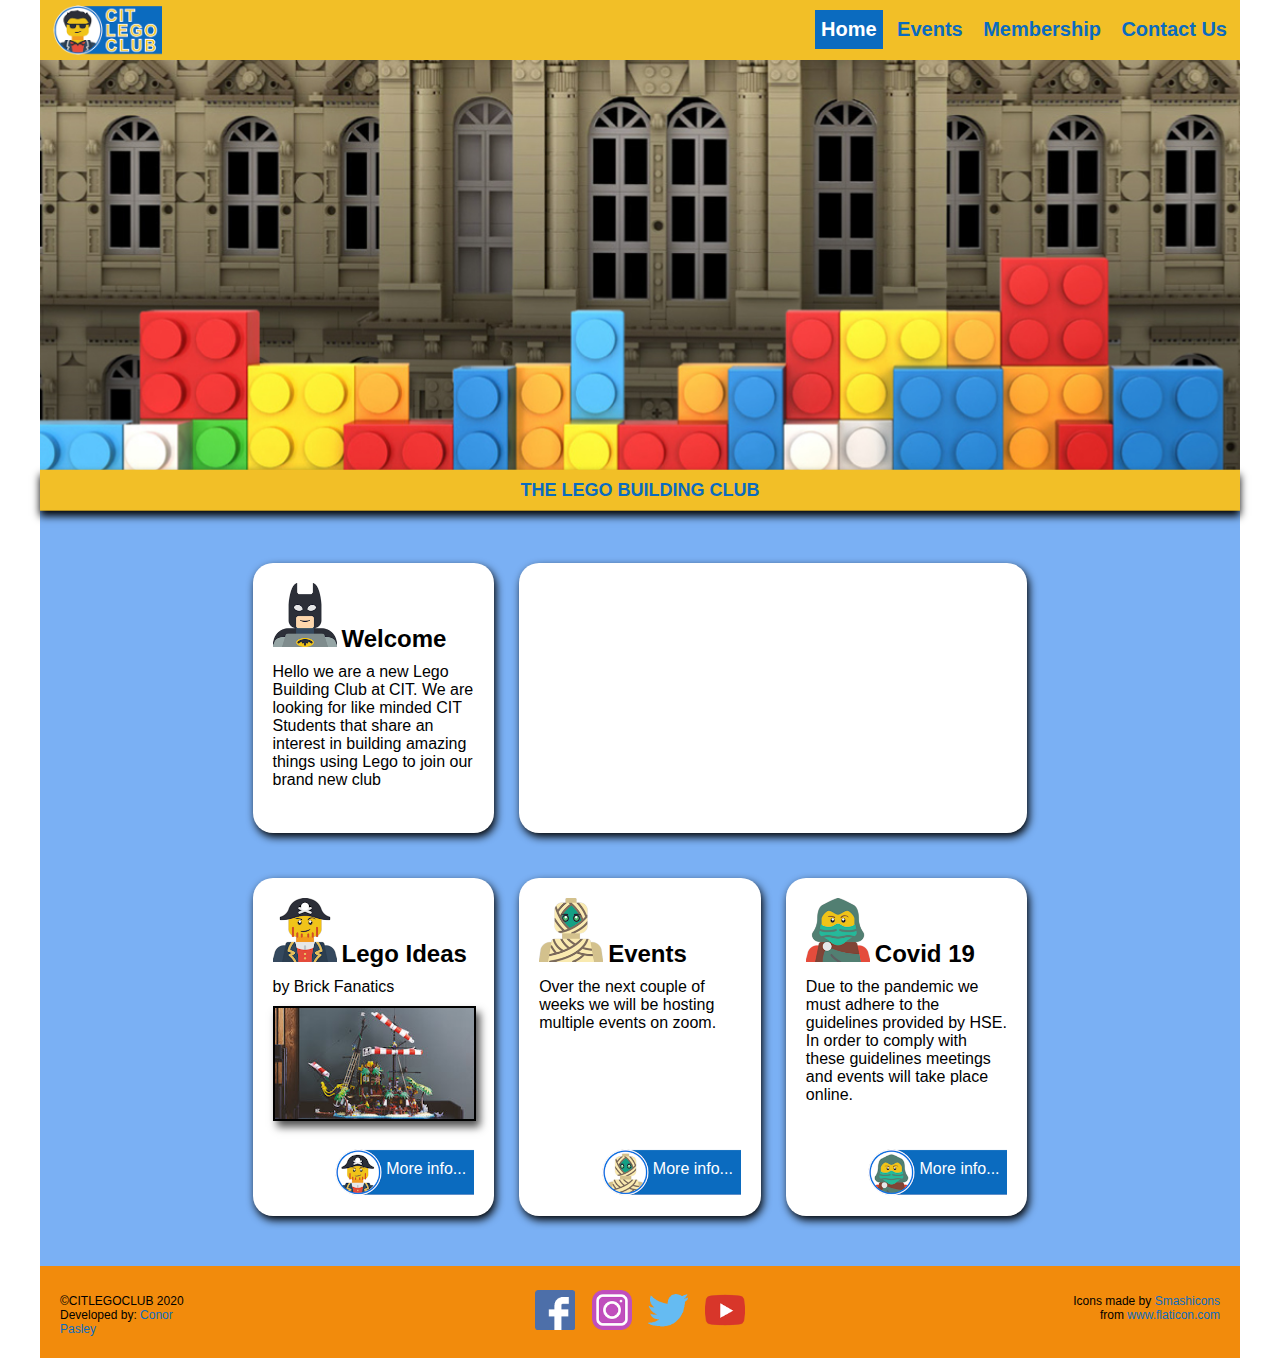
<file: Conor_Pasley_Web_Dev_COMP1DY-1/index.html>
<!DOCTYPE html>
<html lang="en-IE">
    <head>
        <title>CIT Lego Club - Home</title>
        <link rel="shortcut icon" href="images/favicon.png" type="image/png">
        <link rel="icon" href="images/favicon.png" type="image/png">   

        <meta charset="UTF-8">
        <meta name="viewport" content="width=device-width, initial-scale=1">
        <meta name="author" content="Conor Pasley">
        <meta name="description" content="This is the Home page for The CIT Lego Club">

        <link href="css/style.css" rel="stylesheet">
    </head>
    <body>
        <div class="wrapper">
            <nav class="main-nav">
                <a href="index.html"><img class="logo" src="images/lego-logo.png" alt="logo"></a>
                <ul>
                    <li><a href="index.html" class="active">Home</a></li>
                    <li><a href="events.html">Events</a></li>
                    <li><a href="membership.html">Membership</a></li>
                    <li><a href="contact.html">Contact Us</a></li>
                </ul>
            </nav>
            
            <div class="banner-container"></div>
            <div class="welcome-title">
                <h1>The Lego Building Club</h1>
            </div>
            
            <section class="grid home">
                <div class="card card1">
                    <!-- Batman -->
                    <h2><img class="icon_image" src="images/batman.png" alt="Batman">Welcome</h2>
                    <p>Hello we are a new Lego Building Club at CIT. We are looking for like minded CIT Students that share an interest in building amazing things using Lego to join our brand new club </p>
                </div>
                <div class="card card2">
                    <iframe class="embeded" title="YouTube: Stop motion video created by Conor Pasley" src="https://www.youtube.com/embed/Sys-TGll8Zg?autoplay=1&loop=1&autopause=0&background=1:" allow="accelerometer;  clipboard-write; encrypted-media; gyroscope; picture-in-picture" allowfullscreen></iframe> </div>
                <div class="card card3">
                    <!-- Pirate -->
                    <h2><img class="icon_image" src="images/pirate.png" alt="Pirate">Lego Ideas</h2> 
                    <p>by Brick Fanatics<img id="showcase-image" src="images/pirate_lego.jpg " alt="showcase"> </p><!-- Image take from : https://www.brickfanatics.com/lego-ideas-the-five-largest-sets/ -->
                    <a class="btn btn_pirate" href="https://www.brickfanatics.com/lego-ideas-the-five-largest-sets/" target="_blank">
                        <p class="btn-text">More info...</p>
                    </a>    
                </div>
                <div class="card card4">
                <!-- mummy -->
                <h2><img class="icon_image" src="images/mummy.png" alt="Mummy">Events</h2>
                    <p>Over the next couple of weeks we will be hosting multiple events on zoom.</p>
                    <a class="btn btn_mummy" href="events.html">
                        <p class="btn-text">More info...</p>
                    </a>
                </div>
                <div class="card card5">
                    <!-- ninja -->
                    <h2><img class="icon_image" src="images/ninja.png" alt="Ninja">Covid 19</h2>
                        <p>Due to the pandemic we must adhere to the guidelines provided by HSE. In order to comply with these guidelines meetings and events will take place online. </p>
                        <a class="btn btn_ninja" href="https://www2.hse.ie/conditions/coronavirus/protect-yourself-and-others.html" target="_blank">
                            <p class="btn-text">More info...</p>
                        </a>
                    </div>
            </section>
            <footer>
                <div>
                    <a href="https://www.facebook.com/CITsocieties/?ref=page_internal" target="_blank"><img class="social_icons fb" src="images/facebook.png" alt="Facebook"></a>
                    <a href="https://www.instagram.com/citsocieties/?hl=en" target="_blank" ><img class="social_icons insta" src="images/instagram.png" alt="Instagram"></a>
                    <a href="https://twitter.com/citsocieties?lang=en" target="_blank"><img class="social_icons tw" src="images/twitter.png" alt="Twitter"></a>
                    <a href="https://www.youtube.com/channel/UCGr3CbCQPIIfykwHfNI65BA" target="_blank"><img class="social_icons yt" src="images/youtube.png" alt="Youtube"></a>
                </div>
                
                <div class="footer_left">
                    <p>&copy;CITLEGOCLUB 2020<br>Developed by: <a href="mailto:conor.pasley@mycit.ie">Conor Pasley</a></p>
                </div>

                <div class="footer_right">
                    <p>Icons made by <a href="https://www.flaticon.com/authors/smashicons" title="Smashicons">Smashicons</a><br>from <a href="https://www.flaticon.com/" title="Flaticon"> www.flaticon.com</a></p>
                </div>
            </footer> 
        </div>
    </body>
</html>
</file>
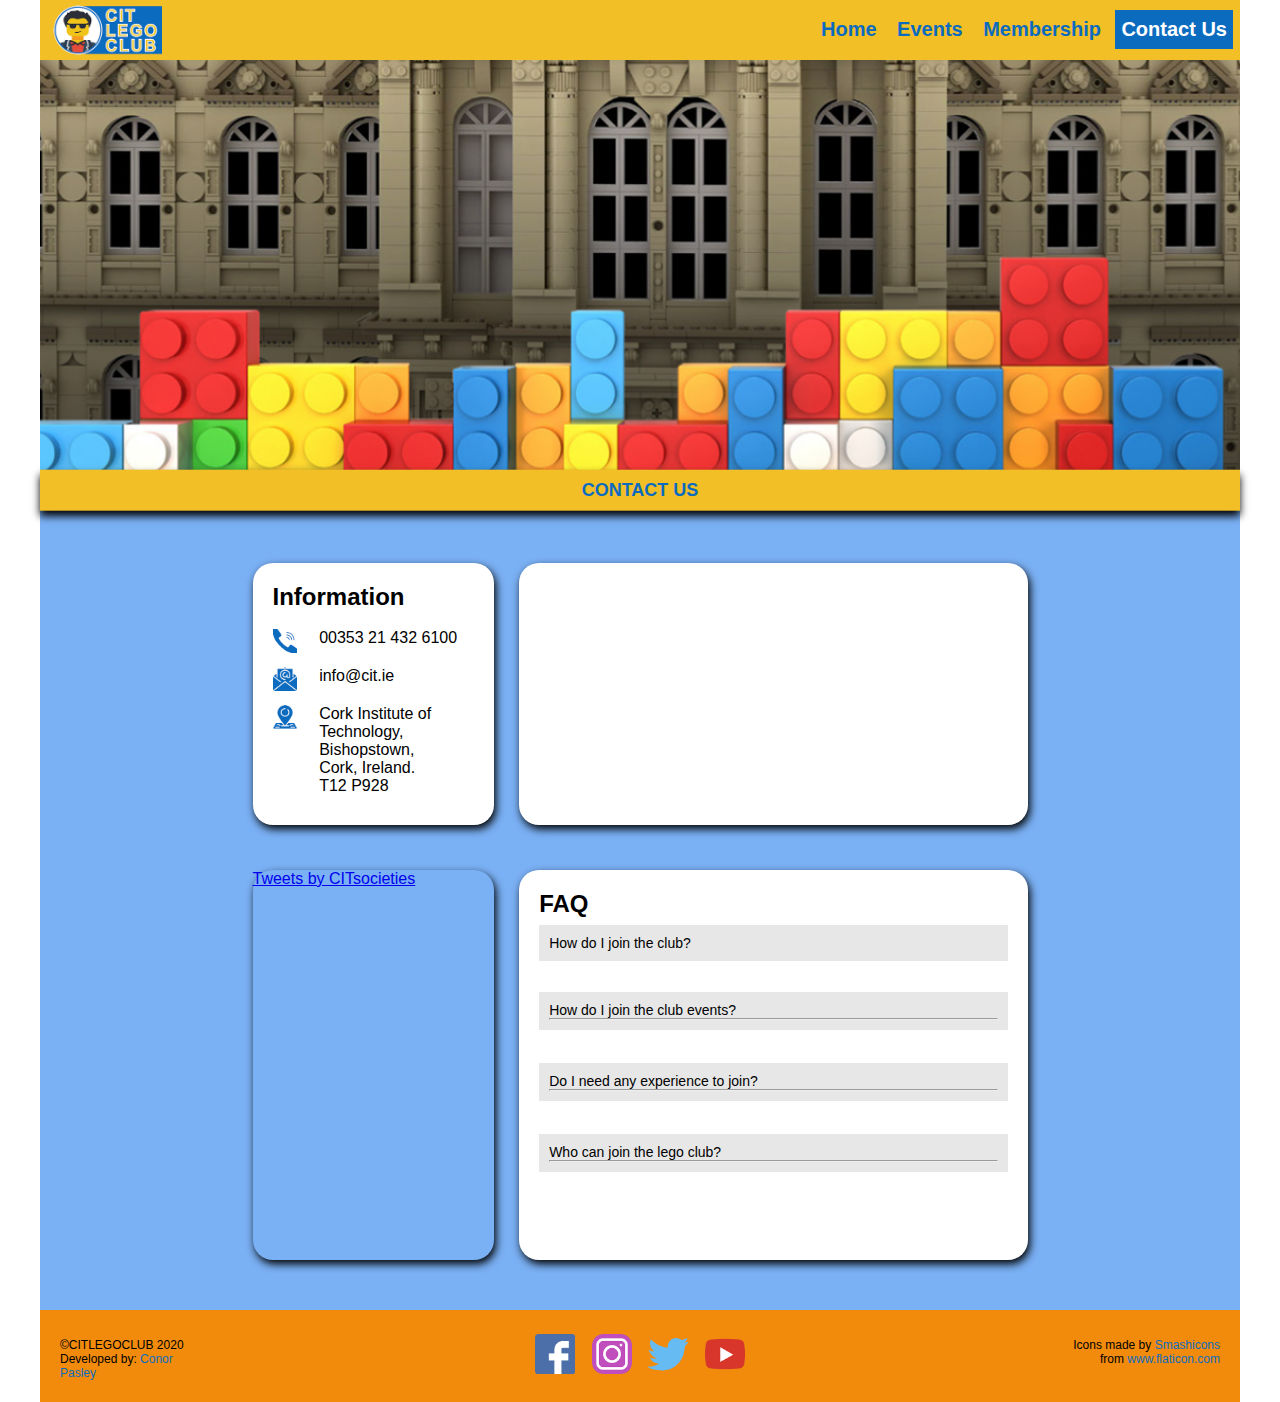
<file: Conor_Pasley_Web_Dev_COMP1DY-1/contact.html>
<!DOCTYPE html>
<html lang="en-IE">
    <head>
        <title>CIT Lego Club - Contact Us</title>

        <link rel="shortcut icon" href="images/favicon.png" type="image/png">
        <link rel="icon" href="images/favicon.png" type="image/png">   

        <meta charset="UTF-8">
        <meta name="viewport" content="width=device-width, initial-scale=1">
        <meta name="author" content="Conor Pasley">
        <meta name="description" content="This is the Contact Us page with information">

        <link href="css/style.css" rel="stylesheet">
    </head>
    <body>
        <div class="wrapper">
            <nav class="main-nav">
                <a href="index.html"><img class="logo" src="images/lego-logo.png" alt="logo"></a>
                <ul>
                    <li><a href="index.html" >Home</a></li>
                    <li><a href="events.html" >Events</a></li>
                    <li><a href="membership.html" >Membership</a></li>
                    <li><a href="contact.html" class="active">Contact Us</a></li>
                </ul>
            </nav>
                
            <div class="banner-container"></div>
            <div class="welcome-title">
                <h1>Contact Us</h1>
            </div>



            <div class="grid">
                <div class="card card-address">
                    <div class="address-container">
                        <h2>Information</h2><br>
                        <img class="contact_icon" src="images/tel.png" alt="telephone"><p>00353 21 432 6100</p><br>
                        <img class="contact_icon" src="images/email.png" alt="email"><p>info@cit.ie</p><br>
                        <img class="contact_icon" src="images/location.png" alt="location"><p>Cork Institute of Technology,<br>Bishopstown,<br>Cork, Ireland.<br>T12 P928</p>
                    </div>
                </div>
                <div class="card card-map">
                    <iframe class="embeded" src="https://www.google.com/maps/embed?pb=!1m18!1m12!1m3!1d19701.9854542761!2d-8.55154646648555!3d51.8838090507053!2m3!1f0!2f0!3f0!3m2!1i1024!2i768!4f13.1!3m3!1m2!1s0x484491dfb9e4da89%3A0xc932b8b1428e9e94!2sBishopstown%2C%20Cork%2C%20T12%20P928!5e0!3m2!1sen!2sie!4v1607273431280!5m2!1sen!2sie"  allowfullscreen="" aria-hidden="false" tabindex="0"></iframe>
                </div>
                <div class="card card-social">
                    <a class="twitter-timeline" data-width="100%" data-height="100%" data-theme="dark" href="https://twitter.com/CITsocieties?ref_src=twsrc%5Etfw">Tweets by CITsocieties</a> <script async src="https://platform.twitter.com/widgets.js" ></script> </div>
                <div class="card card-faq">
                    <h2>FAQ</h2>
                        <div class="faq-container ">
                            <div class="faq-answer"><p>Please fill out the form at <a href="membership.html">membership</a></p></div>
                            <div class="faq-question"><p>How do I join the club?</p></div>
                        </div>
                        <div class="faq-container ">
                            <div class="faq-answer"><p>Once you sign up you will receive more information</p></div>
                            <div class="faq-question"><p>How do I join the club events?</p><hr></div>
                        </div>
                        <div class="faq-container ">
                            <div class="faq-answer"><p>No, the club is open to everyone!</div>
                            <div class="faq-question"><p>Do I need any experience to join?</p><hr></div>
                        </div>
                        <div class="faq-container">
                            <div class="faq-answer"><p>The club is open to all CIT students.</p></div>
                            <div class="faq-question"><p>Who can join the lego club?</p><hr></div>
                        </div>
                    </div>
                </div>
                <footer>
                    <div>
                        <a href="https://www.facebook.com/CITsocieties/?ref=page_internal"  target="_blank"><img class="social_icons fb" src="images/facebook.png" alt="Facebook"></a>
                        <a href="https://www.instagram.com/citsocieties/?hl=en" target="_blank" ><img class="social_icons insta" src="images/instagram.png" alt="Instagram"></a>
                        <a href="https://twitter.com/citsocieties?lang=en"  target="_blank"><img class="social_icons tw" src="images/twitter.png" alt="Twitter"></a>
                        <a href="https://www.youtube.com/channel/UCGr3CbCQPIIfykwHfNI65BA"  target="_blank"><img class="social_icons yt" src="images/youtube.png" alt="Youtube"></a>
                    </div>
                    <div class="footer_left">
                        <p>&copy;CITLEGOCLUB 2020<br>Developed by: <a href="mailto:conor.pasley@mycit.ie">Conor Pasley</a></p>
                    </div>
                    <div class="footer_right">
                        <p>Icons made by <a href="https://www.flaticon.com/authors/smashicons" title="Smashicons">Smashicons</a><br>from <a href="https://www.flaticon.com/" title="Flaticon"> www.flaticon.com</a></p>
                    </div>
                </footer> 
        </div>
    </body>
</html>
</file>
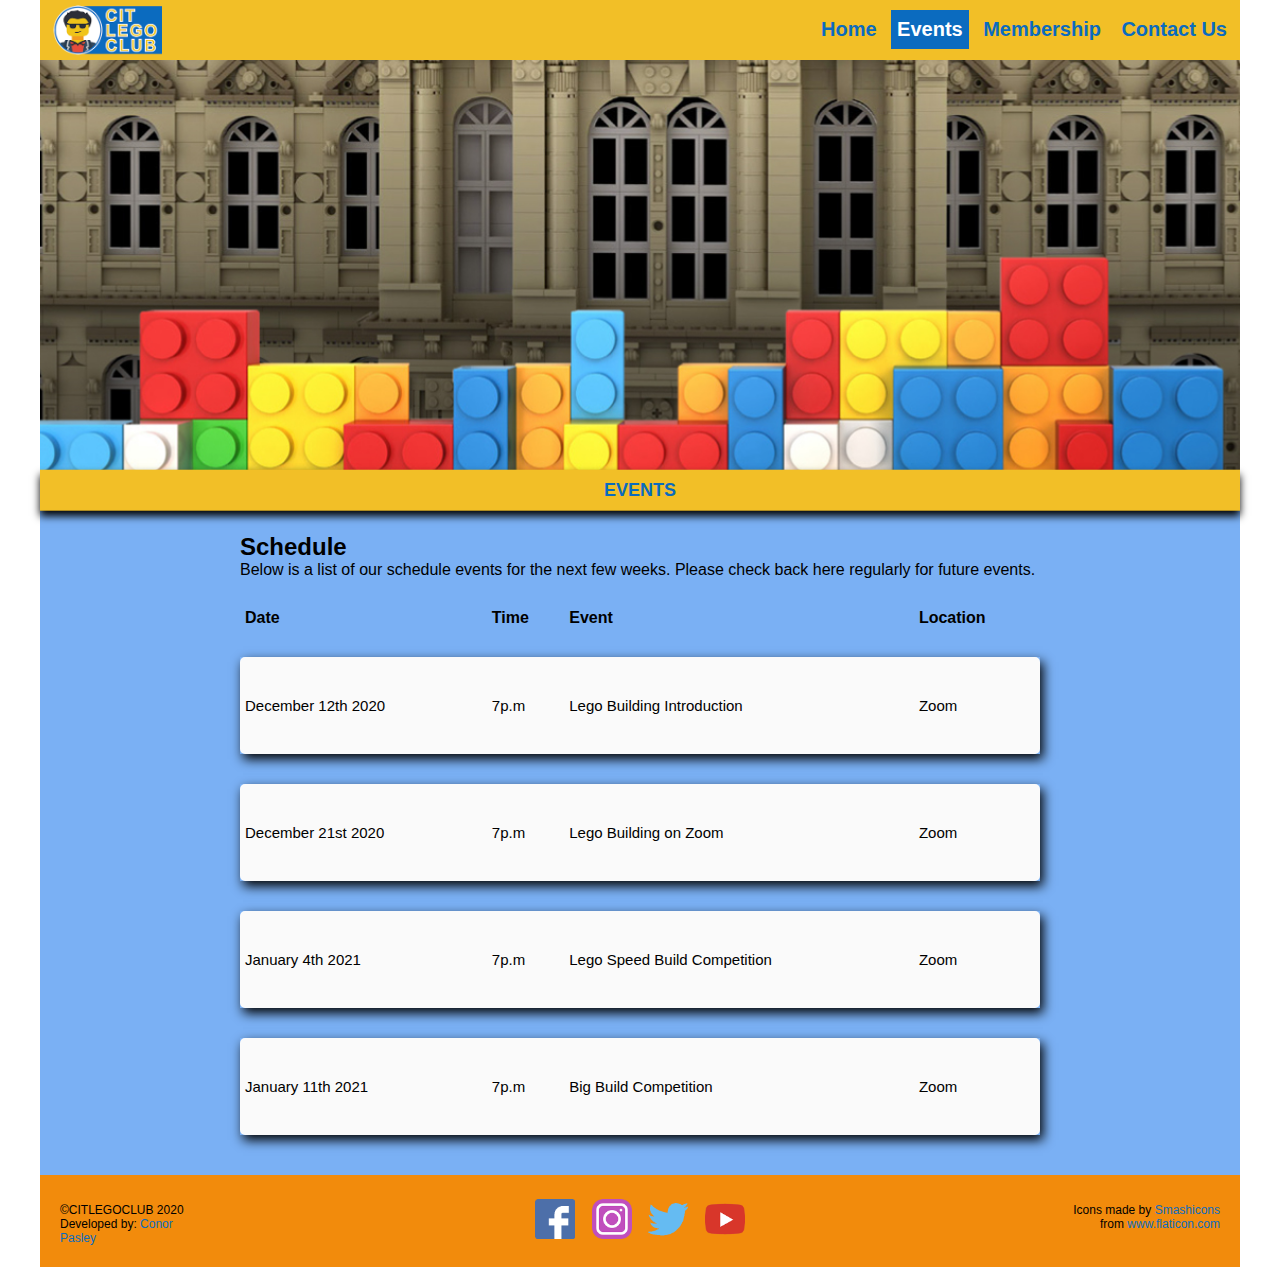
<file: Conor_Pasley_Web_Dev_COMP1DY-1/events.html>
<!DOCTYPE html>
<html lang="en-IE">
    <head>
        <title>CIT Lego Club - Events</title>
        <link rel="shortcut icon" href="images/favicon.png" type="image/png">
        <link rel="icon" href="images/favicon.png" type="image/png">     
        <meta charset="UTF-8">
        <meta name="viewport" content="width=device-width, initial-scale=1">
        <meta name="author" content="Conor Pasley">
        <meta name="description" content="This is the events page for the CIT Lego Club">
        
        <link href="css/style.css" rel="stylesheet">
    
    </head>
    <body>
        <div class="wrapper">
            <nav class="main-nav">
                <a href="index.html"><img class="logo" src="images/lego-logo.png" alt="logo"></a>
                <ul>
                    <li><a href="index.html" >Home</a></li>
                    <li><a href="events.html" class="active">Events</a></li>
                    <li><a href="membership.html">Membership</a></li>
                    <li><a href="contact.html">Contact Us</a></li>
                </ul>
            </nav>
            <div class="banner-container"></div>
            <div class="welcome-title">
                <h1>Events</h1>
            </div>
            <section class="schedule">
                <h2>Schedule</h2>
                <p>Below is a list of our schedule events for the next few weeks. Please check back here regularly for future events.</p>
                <table>
                    <tr>
                        <th>Date</th>
                        <th>Time</th>
                        <th>Event</th>
                        <th>Location</th>
                    </tr>
                    
                    <tr >
                        <td>December 12th 2020</td>
                        <td>7p.m</td>
                        <td>Lego Building Introduction</td>
                        <td>Zoom</td>
                        
                    </tr>
                    <tr>
                        <td>December 21st 2020</td>
                        <td>7p.m</td>
                        <td>Lego Building on Zoom</td>
                        <td>Zoom</td>
                    </tr>
                    <tr>
                        <td>January 4th 2021</td>
                        <td>7p.m</td>
                        <td>Lego Speed Build Competition</td>
                        <td>Zoom</td>
                    </tr>
                    <tr>
                        <td>January 11th 2021</td>
                        <td>7p.m</td>
                        <td>Big Build Competition</td>
                        <td>Zoom</td>
                    </tr>
                </table>
            </section>
        
            <footer>
            
                <div>
                    <a href="https://www.facebook.com/CITsocieties/?ref=page_internal" target="_blank"><img class="social_icons fb" src="images/facebook.png" alt="Facebook"></a>
                    <a href="https://www.instagram.com/citsocieties/?hl=en" target="_blank" ><img class="social_icons insta" src="images/instagram.png" alt="Instagram"></a>
                    <a href="https://twitter.com/citsocieties?lang=en" target="_blank"><img class="social_icons tw" src="images/twitter.png" alt="Twitter"></a>
                    <a href="https://www.youtube.com/channel/UCGr3CbCQPIIfykwHfNI65BA" target="_blank"><img class="social_icons yt" src="images/youtube.png" alt="Youtube"></a>
                </div>
                
                <div class="footer_left">
                    <p>&copy;CITLEGOCLUB 2020<br>Developed by: <a href="mailto:conor.pasley@mycit.ie">Conor Pasley</a></p>
                </div>
    
                <div class="footer_right">
                    <p>Icons made by <a href="https://www.flaticon.com/authors/smashicons" title="Smashicons">Smashicons</a><br>from <a href="https://www.flaticon.com/" title="Flaticon"> www.flaticon.com</a></p>
                </div>
            </footer> 
        </div>
    </body>
</html>
</file>
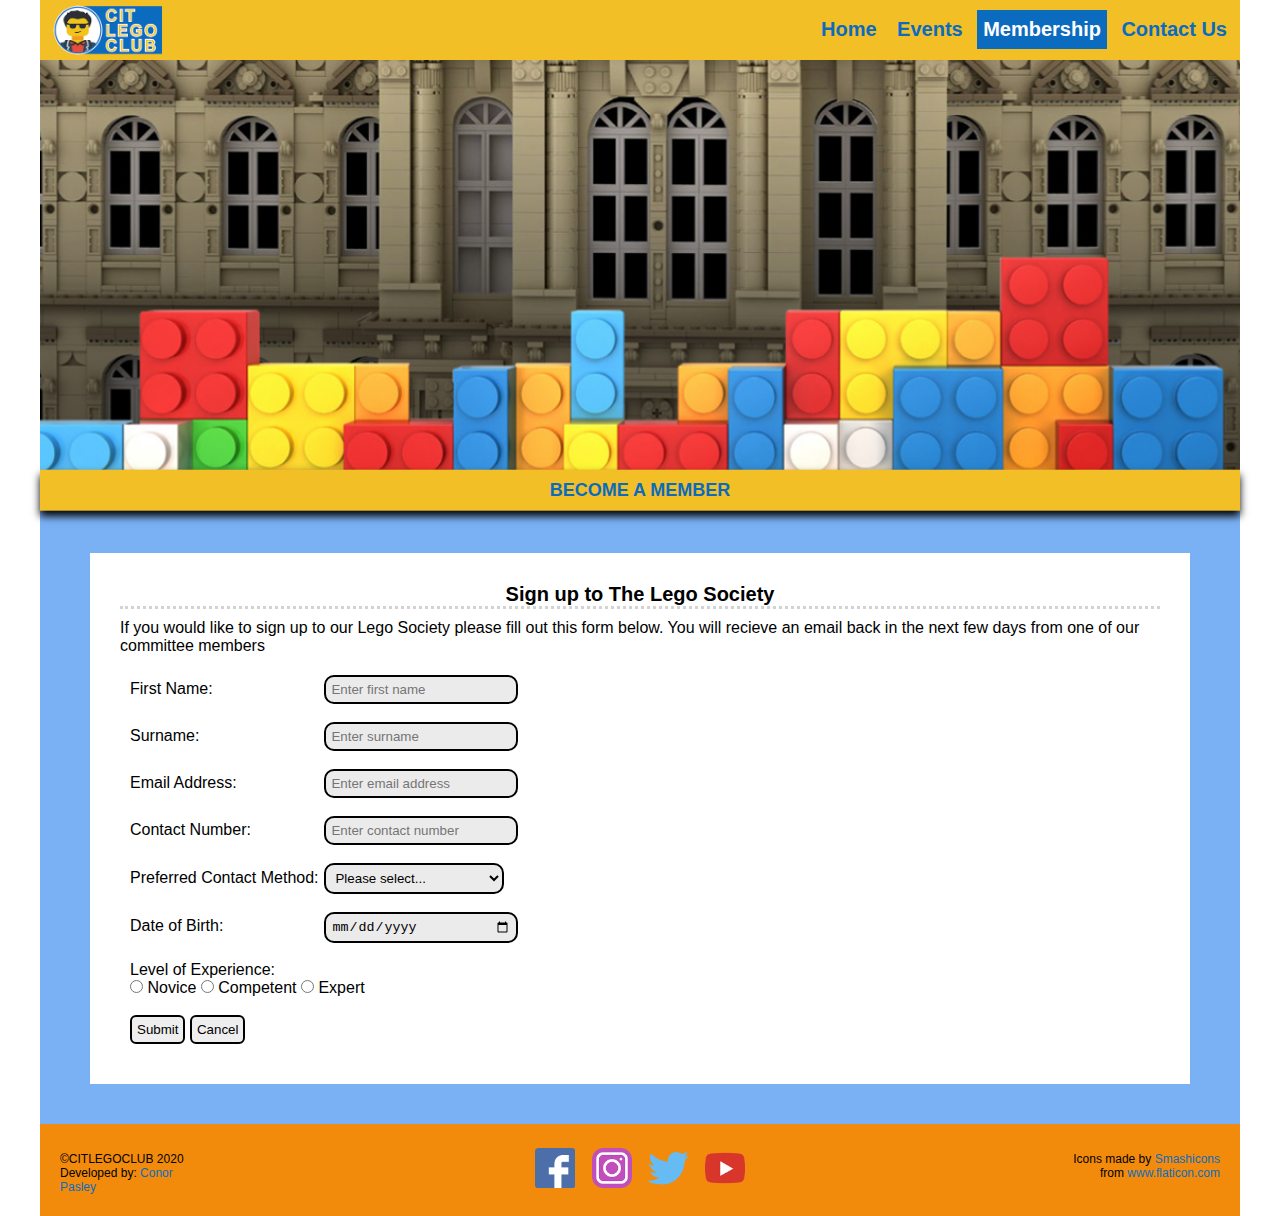
<file: Conor_Pasley_Web_Dev_COMP1DY-1/membership.html>
<!DOCTYPE html>
<html lang="en-IE">
    <head>
        <title>CIT Lego Club - Membership</title>
        <link rel="shortcut icon" href="images/favicon.png" type="image/png">
        <link rel="icon" href="images/favicon.png" type="image/png">     
    
        <meta charset="UTF-8">
        <meta name="viewport" content="width=device-width, initial-scale=1">
        <meta name="author" content="Conor Pasley">
        <meta name="description" content="This is the membership page for The CIT Lego Club. Use this form to sign up to the club">

        <link href="css/style.css" rel="stylesheet">
    </head>
    <body>
        <div class="wrapper">
            <nav class="main-nav">
                <a href="index.html"><img class="logo" src="images/lego-logo.png" alt="logo"></a>
                <ul>
                    <li><a href="index.html" >Home</a></li>
                    <li><a href="events.html" >Events</a></li>
                    <li><a href="membership.html" class="active">Membership</a></li>
                    <li><a href="contact.html">Contact Us</a></li>
                </ul>
            </nav>
            <div class="banner-container"></div>
            <div class="welcome-title">
                <h1 >Become a Member</h1>
            </div>
        
            <section id="membership-container">
                <div id="membership_form">
                    <h2>Sign up to The Lego Society</h2>
                    <div id="membership_info">
                        <p>If you would like to sign up to our Lego Society please fill out this form below. You will recieve an email back in the next few days from one of our committee members</p>
                    </div>
                    <form method="post" action="https://webdevcit.com/displayvalues.php">
                        <label class="label" for="fname" >First Name:</label>
                        <input required type="text" class="input_box" id="fname" name="fname" value="" placeholder="Enter first name"><br><br>

                        <label class="label" for="surname" >Surname:</label>
                        <input required type="text" class="input_box" id="surname" name="surname" value="" placeholder="Enter surname"><br><br>

                        <label class="label" for="email" >Email Address:</label>
                        <input required type="text" class="input_box" id="email" name="email" value="" placeholder="Enter email address"><br><br>

                        <label class="label" for="number">Contact Number:</label>
                        <input type="text" id="number" class="input_box" name="number" value="" placeholder="Enter contact number"><br><br>

                        <label class="label" >Preferred Contact Method:</label>
                        <select required class="input_box" name="contactby" >
                            <option value="">Please select...</option>
                            <option value="email">Email</option>
                            <option value="zoom">Zoom</option>
                            <option value="skype">Skype</option>
                            <option value="whatsapp">WhatsApp</option>
                            <option value="viper">Viber</option>
                        </select><br><br>

                        <label class="label" for="dateofbirth">Date of Birth:</label>
                        <input required class="input_box" type="date" id="dateofbirth" name="dateofbirth"><br><br>

                        <p>Level of Experience:</p>
                        <input type="radio" class="experience" id="novice" name="experience" value="novice">
                        <label for="novice">Novice</label>

                        <input type="radio" class="experience" id="competent" name="experience" value="competent">
                        <label   for="competent">Competent</label>

                        <input  type="radio" class="experience" id="expert" name="experience" value="expert">
                        <label  for="expert">Expert</label><br><br>

                        <button type="submit" >Submit</button>
                        <button  type="reset">Cancel</button>
                    </form>
                </div>
            </section>
        
            <footer>
                <div>
                    <a href="https://www.facebook.com/CITsocieties/?ref=page_internal" target="_blank"><img class="social_icons fb" src="images/facebook.png" alt="Facebook"></a>
                    <a href="https://www.instagram.com/citsocieties/?hl=en" target="_blank" ><img class="social_icons insta" src="images/instagram.png" alt="Instagram"></a>
                    <a href="https://twitter.com/citsocieties?lang=en" target="_blank"><img class="social_icons tw" src="images/twitter.png" alt="Twitter"></a>
                    <a href="https://www.youtube.com/channel/UCGr3CbCQPIIfykwHfNI65BA" target="_blank"><img class="social_icons yt" src="images/youtube.png" alt="Youtube"></a>
                </div>
                
                <div class="footer_left">
                    <p>&copy;CITLEGOCLUB 2020<br>Developed by: <a href="mailto:conor.pasley@mycit.ie">Conor Pasley</a></p>
                </div>
    
                <div class="footer_right">
                    <p>Icons made by <a href="https://www.flaticon.com/authors/smashicons" title="Smashicons">Smashicons</a><br>from <a href="https://www.flaticon.com/" title="Flaticon"> www.flaticon.com</a></p>
                </div>
            </footer> 
        </div>
    </body>
</html>
</file>
<file: Conor_Pasley_Web_Dev_COMP1DY-1/css/style.css>
*{
    margin: 0;
    padding: 0;
    
}
body{
    background-color:rgb(255, 255, 255);
    font-family:'Segoe UI', Tahoma, Verdana, sans-serif
}
.wrapper{
    background-color:#7AB0F4;
   
}

/* Main navigation */
.main-nav{
    background-color:#F2BF27;
    padding: 0px 5px 10px 5px;
    height: 35px;
    
  
}
.main-nav li a {
  display: inline-block;
  font-size:8px;
  text-decoration:none;
  color:#0B6BBF;
  font-weight: 600;
  padding: 8px 6px 8px 6px;
  margin:10px 2px;  
  cursor: pointer;
  
}


.main-nav ul {
    text-align: right; 
    float:right;
}

.main-nav li{
    display: inline-block;
   
    
}
.main-nav li a:hover{
    background-color:#0B6BBF;
    color:white;
    
}

.main-nav h1{
    float:left;
    margin: 15px;
}
/* .logo_a a{
  margin:0px;
  padding:0px;

} */
.logo{
  width:72px;
  margin: 5px 5px;
}

.main-nav li a.active {
  background-color:#0B6BBF;
  color:white;
}


/* Main Banner */
.banner-container{
    background-image: url("../images/lego1.jpg"); /* Image taken from: https://www.thebowesmuseum.org.uk/Exhibitions/2019/Lego-Building-The-Bowes-Museum */
    background-repeat: no-repeat;
    background-size: cover;
    background-position:bottom;
    background-color:white;
    border-bottom:2px solid black;
    height:420px;
   
}
.welcome-title {
    text-transform: uppercase;
    background-color: #F2BF27; 
    color:#0B6BBF;
    transform: translate(0%, -30%);
    box-shadow:0px 5px 8px 0px rgb(0, 0, 0);
    text-align:center;
}
.welcome-title h1{
  font-size:18px;
  padding:10px 0px;
}
.title{
    text-align:center;
    background-color: rgb(255, 0, 0); 
    padding:15px 0px;
    box-shadow:0px 5px 8px 0px rgb(0, 0, 0);
    font-size: 10px;
}
.welcome h2{
    padding:10px 0px 0px 0px;
}

.announcement{
    width:100%;
    height:auto;  
    margin:10px auto;
    background-color:rgb(236, 236, 236);
}



/* Home page */
#showcase-image{
  width: 99%;
  margin:10px auto 0 auto;
  box-shadow:4px 6px 8px 0px rgb(83 83 83);
  border:2px solid black;
}


.grid{
  width:300px;
  margin:30px auto 40px auto;
}
.card{
  text-align: left;
  background-color:rgb(255, 255, 255);
  height: 285px;
  width:  auto;
  padding:20px;
  box-shadow: 2px 4px 9px black;
  margin:20px 0px;
  border-radius: 20px;
  /* border: 1px solid black */
}
.card h2{
  margin-bottom:10px
}
.card2{
  padding:0px;
}
.card3{
  height: 310px;
}

.card3 p {
  height:175px!important;
}

.card-address{
  font-size:.8rem;
  height: 215px;
}
.card-address h2 {
  margin:0px;
}
.card-map{
  padding:0px;
  height: 300px;
}
.card-social{
 height: 300px;
  padding:0px;
  
}
.card-faq{
  background-color:rgb(255, 255, 255);
  height: auto;
  
}
.home .card p {
  height: 150px;
}


.icon_image{
  width:64px;
  margin-right: 5px;
}
.more_info{
  width:130px;
  float:right;
  margin:20px 0px 0px 0px;
  
}
.more_info:hover{
  width:135px;
  opacity: .9;
}

/* Media query for viewport above 700px */
@media only screen and (min-width: 700px){
  .main-nav{
    height:50px;
  }
  .main-nav li a {
    font-size:14px ;
  }
  .main-nav li a:hover {
    letter-spacing: 2px;
    transition: linear .2s;
  }
  .logo{
    width:112px;
  }
  .card1 , .card3 , .card4, .card5{
    height: 225px;
  }
  .grid{
      display: grid; 
      grid-template-columns: 1fr 1fr;
      row-gap:25px;    
      width:630px; 
      
      vertical-align: top;
      }

    .card{
      margin:10px 12.5px;
      width:auto;
      font-size: 16px;
      height: auto;
    }
    .card2{
      height: auto;
    }
    .card4 p {
      height:175px!important;
    }
    .card5 p{
      height: 70px !important;
    }
    .card3{
        grid-row: 2/3;
    }
    .card4{
        grid-row: 2/3;
    }
    .card5{
    
        grid-row: 3/4;
        grid-column:1/4
    }
    .card-address{
      grid-column: 1/2;
      height: auto;
    }
    .card-map{
        grid-column: 2/6;
    }
    .card-social{
        background-color:#7AB0F4;
        height: auto;
    }
    .card-faq{
        grid-row: 2/3;
        grid-column:2/6;
        height: 350px;
        
    }
    .wrapper{
    
      margin:0px 40px;
  }
  #membership_form {
    margin-right: 50px!important;
    margin-left:50px!important;
  }
  .footer_left{
    font-size:12px;
    float: left;
    margin-top:-44px ;
    width:150px;
    text-align:left;
  
  }
  .footer_right{
    font-size:12px;
    float: right;
    margin-top:-44px ;
    width:150px;
    text-align:right;
    
  }
  
}
/* Media query for viewport above 1000px */
@media only screen and (min-width: 1000px){
  .main-nav li a {
    font-size:20px;
  }
    /* .schedule{
      width:800px!important;
    }   */
    .schedule{
      width:800px!important;
      margin:10px auto!important;
  
    }
    td{
      font-size:15px!important;
    }
  
    .grid{
        grid-template-columns: 1fr 1fr 1fr;
        width:800px
    }
    .card1{
        grid-column: 1/2;
        grid-row: 1/2;
        
    }
    .card2{
        grid-column: 2/4;
    }
    .card3{
        grid-column: 1/2;
        grid-row: 2/3;
    }
    .card3 p, .card4 p {
      height:150px !important;
    }
    
    .card5{
        grid-row: 2/3;
        grid-column:3/4
    }
    .card5 p {
      height: 150px !important;
    }
    .address-container p{
      width: 155px!important;
    }
}


/* Contact Us */
.twitter-timeline{
    border-radius:20px;
    height: 400px;

}
.embeded{
    width:100%;
    height:100%; 
    border-radius: 20px;
    border:0;
   
}
.address-container p{
  float:right;
  width: 220px;
  margin:0 0 10px 5px;
}

.contact_icon{
  
  width:24px;
  height: 24px;
  margin:0 0 10px 0;
}

/* FAQ */
.faq-question{
    padding:10px;
    background-color:rgb(231, 231, 231);
    transform: translate(0%, -100%);
    font-size:14px;
   
}
.faq-answer{
    padding:10px;
    font-size:10px;
    border:1px solid rgb(216, 216, 216); 
    transition: ease .6s;
    
}

.faq-container:hover{
    margin-bottom:20px;
}
.faq-container:hover .faq-answer{
    transform: translate(0%, 100%);
}




/* Events Page */
.schedule{
  margin:10px 30px;
  text-align:left;
}
td{
    font-size:12px;
    background-color:#fafafa;
    padding:40px 5px;
}

th{
  padding:0px 5px;
}
table{
  border-spacing:0px 30px;
  width:100%;
  
}
tr{
  box-shadow: 3px 5px 11px black;
}
tr:first-child{
  box-shadow: none;
}
tr td:first-child{
  border-top-left-radius:5px;
  border-bottom-left-radius:5px;
}
tr td:last-child{
  border-top-right-radius: 5px;
  border-bottom-right-radius: 5px;

}

/* Membership page */
#membership_form {
  width: auto;
  height: auto;
  margin:30px 0px 40px 0px;
  background-color: white;
  padding:20px
}

#membership_form form{
    margin:20px;
}

.label{
  width:190px;
  display:inline-block;
}

.input_box{
  border-radius: 10px;
  padding: 5px;
  width:180px;
  background-color:rgb(236, 235, 235);
  border: 2px solid black;
}


#membership_form button{
  padding:5px;
  border-radius: 6px;
  background-color: rgb(238, 238, 238);
  border: 2px solid black;
}
#membership_form h2 {
  margin: 10px 10px;
  text-align:center;
  border-bottom:3px dotted lightgrey;
  font-size:20px;
}
#membership_info{
  margin:10px 10px;

}
/* Footer */
.fb:hover, .yt:hover, .insta:hover, .tw:hover {
  width:48px;
  opacity: .9;
  transition: ease-in-out .5s;
  margin:0px;
}

.social_icons{
  width:40px;
  padding:0px 2px;
  margin:4px 4px;
  
}
footer{
    height:fit-content;
    background: #F28B0C;
    margin: 0px auto 0px auto;
    text-align: center;
    padding: 20px;
}
footer a {
  color: #0B6BBF;
  text-decoration: none;
}
footer a:hover{
  text-decoration: underline;
}

.attribute{
  font-size: 8px;
  display: block;

}

.spacer{
  margin-right:20px ;
}

/* More information button  */
.btn {
  float:right;
  color: #fff;
  background-size: cover;
  width: 140px;
  height: 48px;
  text-decoration:none;
  padding: 0px 0px 0px 0px;
  margin: 20px 0px 0px 0px;
  font-weight: normal;
  text-align: center;
  white-space: nowrap;
  cursor: pointer;
  vertical-align: center;
  user-select: none;
}
.btn:hover{
	opacity: .7;
}
/*style for the each background */
.btn_pirate{
  background-image: url("../images/pirate_info.png"); 
}
.btn_mummy{
  background-image: url("../images/mummy_info.png"); 
}

.btn_ninja{
  background-image: url("../images/ninja_info.png"); 
}
.btn-text{
  text-align:left;
  font-size:16px;
  margin:12px 0px 0px 52px
}
</file>
